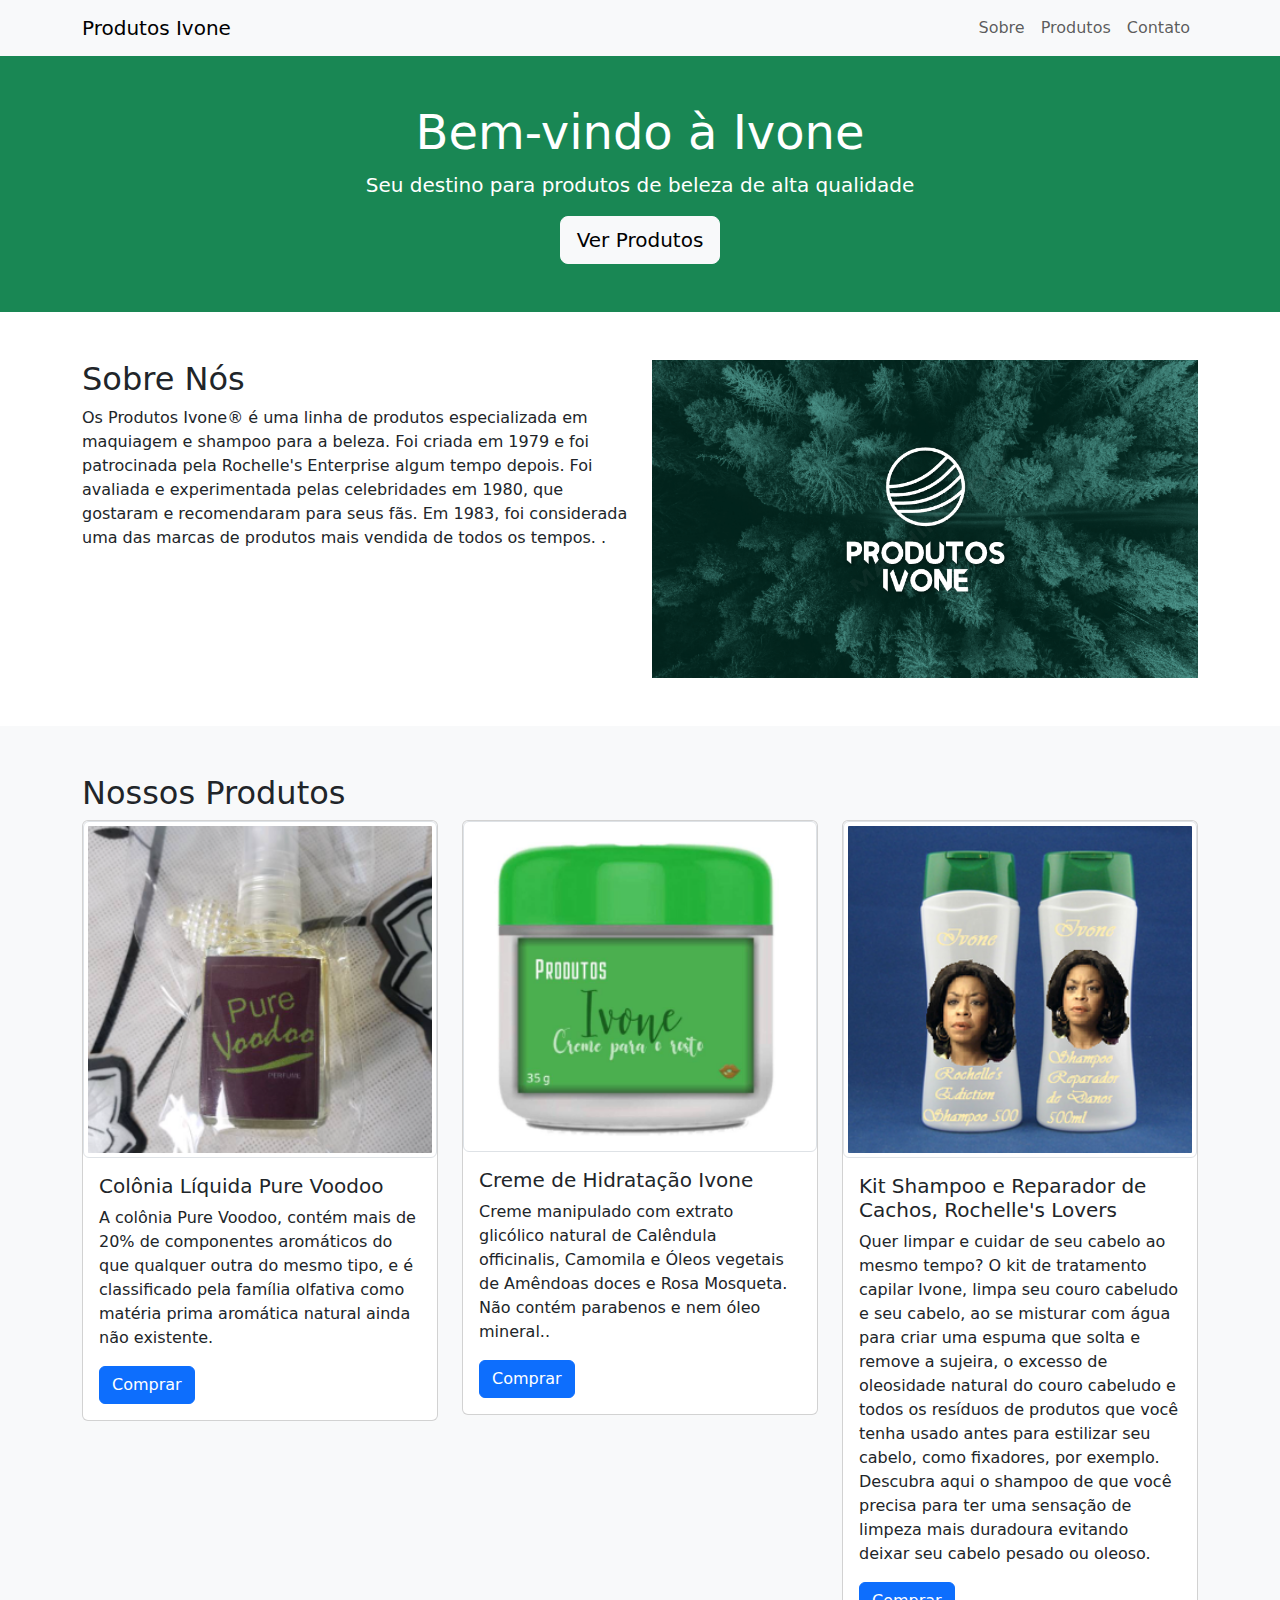
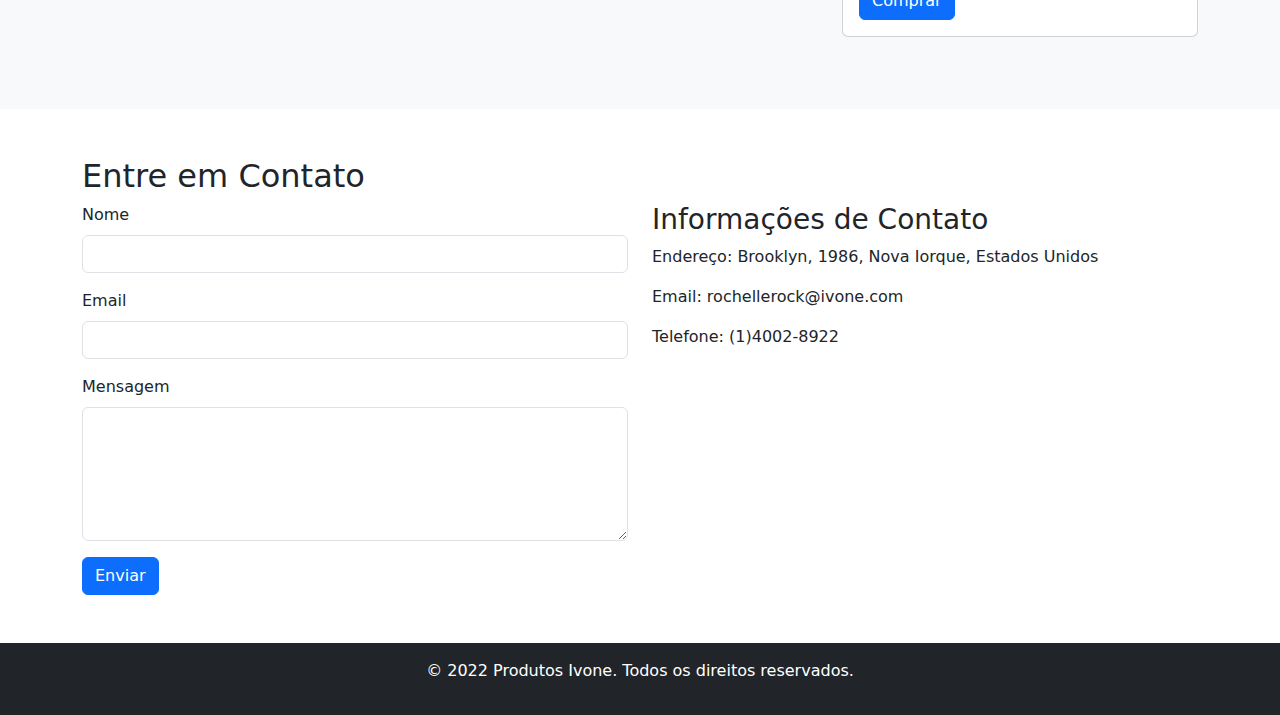
<file: exercicio_bootstrap/index.html>
<!DOCTYPE html>
<html lang="pt-br">

<head>
  <meta charset="UTF-8">
  <meta name="viewport" content="width=device-width, initial-scale=1.0">
  <title>Produtos Ivone</title>
  <link rel="stylesheet" href="https://cdn.jsdelivr.net/npm/bootstrap@5.1.3/dist/css/bootstrap.min.css">
</head>

<body>
  <nav class="navbar navbar-expand-lg navbar-light bg-light">
    <div class="container">
      <a class="navbar-brand" href="#">Produtos Ivone</a>
      <button class="navbar-toggler" type="button" data-bs-toggle="collapse" data-bs-target="#navbarNav"
        aria-controls="navbarNav" aria-expanded="false" aria-label="Toggle navigation">
        <span class="navbar-toggler-icon"></span>
      </button>
      <div class="collapse navbar-collapse" id="navbarNav">
        <ul class="navbar-nav ms-auto">
          <li class="nav-item">
            <a class="nav-link" href="#about">Sobre</a>
          </li>
          <li class="nav-item">
            <a class="nav-link" href="#products">Produtos</a>
          </li>
          <li class="nav-item">
            <a class="nav-link" href="#contact">Contato</a>
          </li>
        </ul>
      </div>
    </div>
  </nav>

  <header class="bg-success text-white text-center py-5">
    <h1 class="display-5">Bem-vindo à Ivone</h1>
    <p class="lead">Seu destino para produtos de beleza de alta qualidade</p>
    <a href="#products" class="btn btn-light btn-lg">Ver Produtos</a>
  </header>

  <section id="about" class="py-5">
    <div class="container">
      <div class="row">
        <div class="col-md-6">
          <h2>Sobre Nós</h2>
          <p>Os Produtos Ivone® é uma linha de produtos especializada em maquiagem e shampoo para a beleza. Foi criada em 1979 e foi patrocinada pela Rochelle's Enterprise algum tempo depois. Foi avaliada e experimentada pelas celebridades em 1980, que gostaram e recomendaram para seus fãs. Em 1983, foi considerada uma das marcas de produtos mais vendida de todos os tempos. .</p>
        </div>
        <div class="col-md-6">
          <img src="imagens/imagem1.jpg" alt="Sobre" class="img-fluid">
        </div>
      </div>
    </div>
  </section>

  <section id="products" class="bg-light py-5">
    <div class="container">
      <h2>Nossos Produtos</h2>
      <div class="row">
        <div class="col-md-4">
          <div class="card mb-4">
            <img src="imagens/imagem2.png" alt="Produto 1" class="img-thumbnail">
            <div class="card-body">
              <h5 class="card-title">Colônia Líquida Pure Voodoo</h5>
              <p class="card-text">A colônia Pure Voodoo, contém mais de 20% de componentes aromáticos do que qualquer outra do mesmo tipo, e é classificado pela família olfativa como matéria prima aromática natural ainda não existente.</p>
              <a href="#" class="btn btn-primary">Comprar</a>
            </div>
          </div>
        </div>
        <div class="col-md-4">
          <div class="card mb-4">
            <img src="imagens/imagem3.png" alt="Produto 2" class="img-thumbnail">
            <div class="card-body">
              <h5 class="card-title">Creme de Hidratação Ivone</h5>
              <p class="card-text">Creme manipulado com extrato glicólico natural de Calêndula officinalis, Camomila e Óleos vegetais de Amêndoas doces e Rosa Mosqueta. Não contém parabenos e nem óleo mineral..</p>
              <a href="#" class="btn btn-primary">Comprar</a>
            </div>
          </div>
        </div>
        <div class="col-md-4">
          <div class="card mb-4">
            <img src="imagens/imagem4.jpg" alt="Produto 3" class="img-thumbnail">
            <div class="card-body">
              <h5 class="card-title">Kit Shampoo e Reparador de Cachos, Rochelle's Lovers</h5>
              <p class="card-text">Quer limpar e cuidar de seu cabelo ao mesmo tempo? O kit de tratamento capilar Ivone, limpa seu couro cabeludo e seu cabelo, ao se misturar com água para criar uma espuma que solta e remove a sujeira, o excesso de oleosidade natural do couro cabeludo e todos os resíduos de produtos que você tenha usado antes para estilizar seu cabelo, como fixadores, por exemplo. Descubra aqui o shampoo de que você precisa para ter uma sensação de limpeza mais duradoura evitando deixar seu cabelo pesado ou oleoso.</p>
              <a href="#" class="btn btn-primary">Comprar</a>
            </div>
          </div>
        </div>
      </div>
    </div>
  </section>

  <section id="contact" class="py-5">
    <div class="container">
      <h2>Entre em Contato</h2>
      <div class="row">
        <div class="col-md-6">
          <form>
            <div class="mb-3">
              <label for="name" class="form-label">Nome</label>
              <input type="text" class="form-control" id="name" required>
            </div>
            <div class="mb-3">
              <label for="email" class="form-label">Email</label>
              <input type="email" class="form-control" id="email" required>
            </div>
            <div class="mb-3">
              <label for="message" class="form-label">Mensagem</label>
              <textarea class="form-control" id="message" rows="5" required></textarea>
            </div>
            <button type="submit" class="btn btn-primary">Enviar</button>
          </form>
        </div>
        <div class="col-md-6">
          <h3>Informações de Contato</h3>
          <p>Endereço: Brooklyn, 1986, Nova Iorque, Estados Unidos</p>
          <p>Email: rochellerock@ivone.com</p>
          <p>Telefone: (1)4002-8922</p>
        </div>
      </div>
    </div>
  </section>

  <footer class="bg-dark text-white text-center py-3">
    <p>&copy; 2022 Produtos Ivone. Todos os direitos reservados.</p>
  </footer>

  <script src="https://cdn.jsdelivr.net/npm/bootstrap@5.1.3/dist/js/bootstrap.bundle.min.js"></script>
</body>
</file>
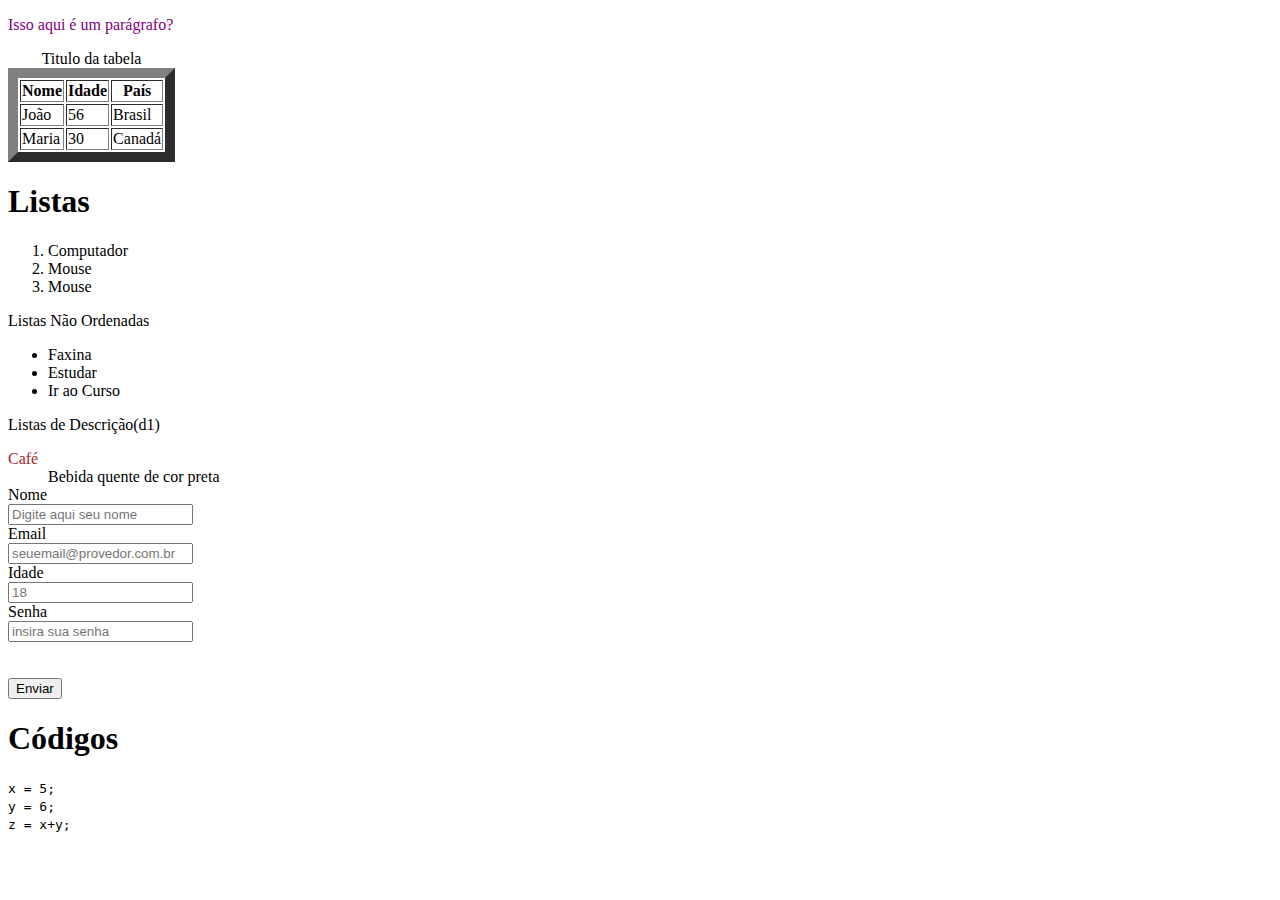
<file: primeira_aula/index.html>
<!DOCTYPE html>
<html lang="en">

<head>
    <meta charset="UTF-8">
    <meta http-equiv="X-UA-Compatible" content="IE=edge">
    <meta name="viewport" content="width=device-width, initial-scale=1.0">
    <title>Document</title>
</head>

<body>
    <p>
        <font color="purple">Isso aqui é um parágrafo?</font>
    </p>
    <table border="10">
        <caption>Titulo da tabela</caption>
        <tr>
            <th>Nome</th>
            <th>Idade</th>
            <th>País</th>
        </tr>
        <tr>
            <td>João</td>
            <td>56</td>
            <td>Brasil</td>
        </tr>
        <tr>
            <td>Maria</td>
            <td>30</td>
            <td>Canadá</td>
        </tr>

    </table>

    <h1>Listas</h1>
    <ol>
        <li>Computador</li>
        <li>Mouse</li>
        <li>Mouse</li>
    </ol>

    <p>Listas Não Ordenadas</p>
    <ul>
        <li>Faxina</li>
        <li>Estudar</li>
        <li>Ir ao Curso</li>

    </ul>

    <p>Listas de Descrição(d1)</p>
    <d1>
        <dt>
            <font color="brown">Café</font>
        </dt>
        <dd>Bebida quente de cor preta</dd>
    </d1>

    <form action = "#">
        <label for = "nome">Nome</label><br>
        <input type = "text" id = "nome" name = "nome" placeholder = "Digite aqui seu nome"><br>
        <label for= "email">Email</label><br>
        <input type= "email" id = "email" name= "email" placeholder="seuemail@provedor.com.br"><br>
        <label for= "idade">Idade</label><br>
            <input type = "number" id ="idade" name = "idade" placeholder = "18"><br>
            <label for="Senha">Senha</label><br>
            <input type = "password" id = "senha" name = "senha" placeholder = "insira sua senha"><br>
        <br><br>
        <input type = "submit" value = "Enviar">
    </form>

        <h1>Códigos</h1>
        <code>
            x = 5;<br>
            y = 6;<br>
            z = x+y;<br>
        </code>
</body>

</html>
</file>
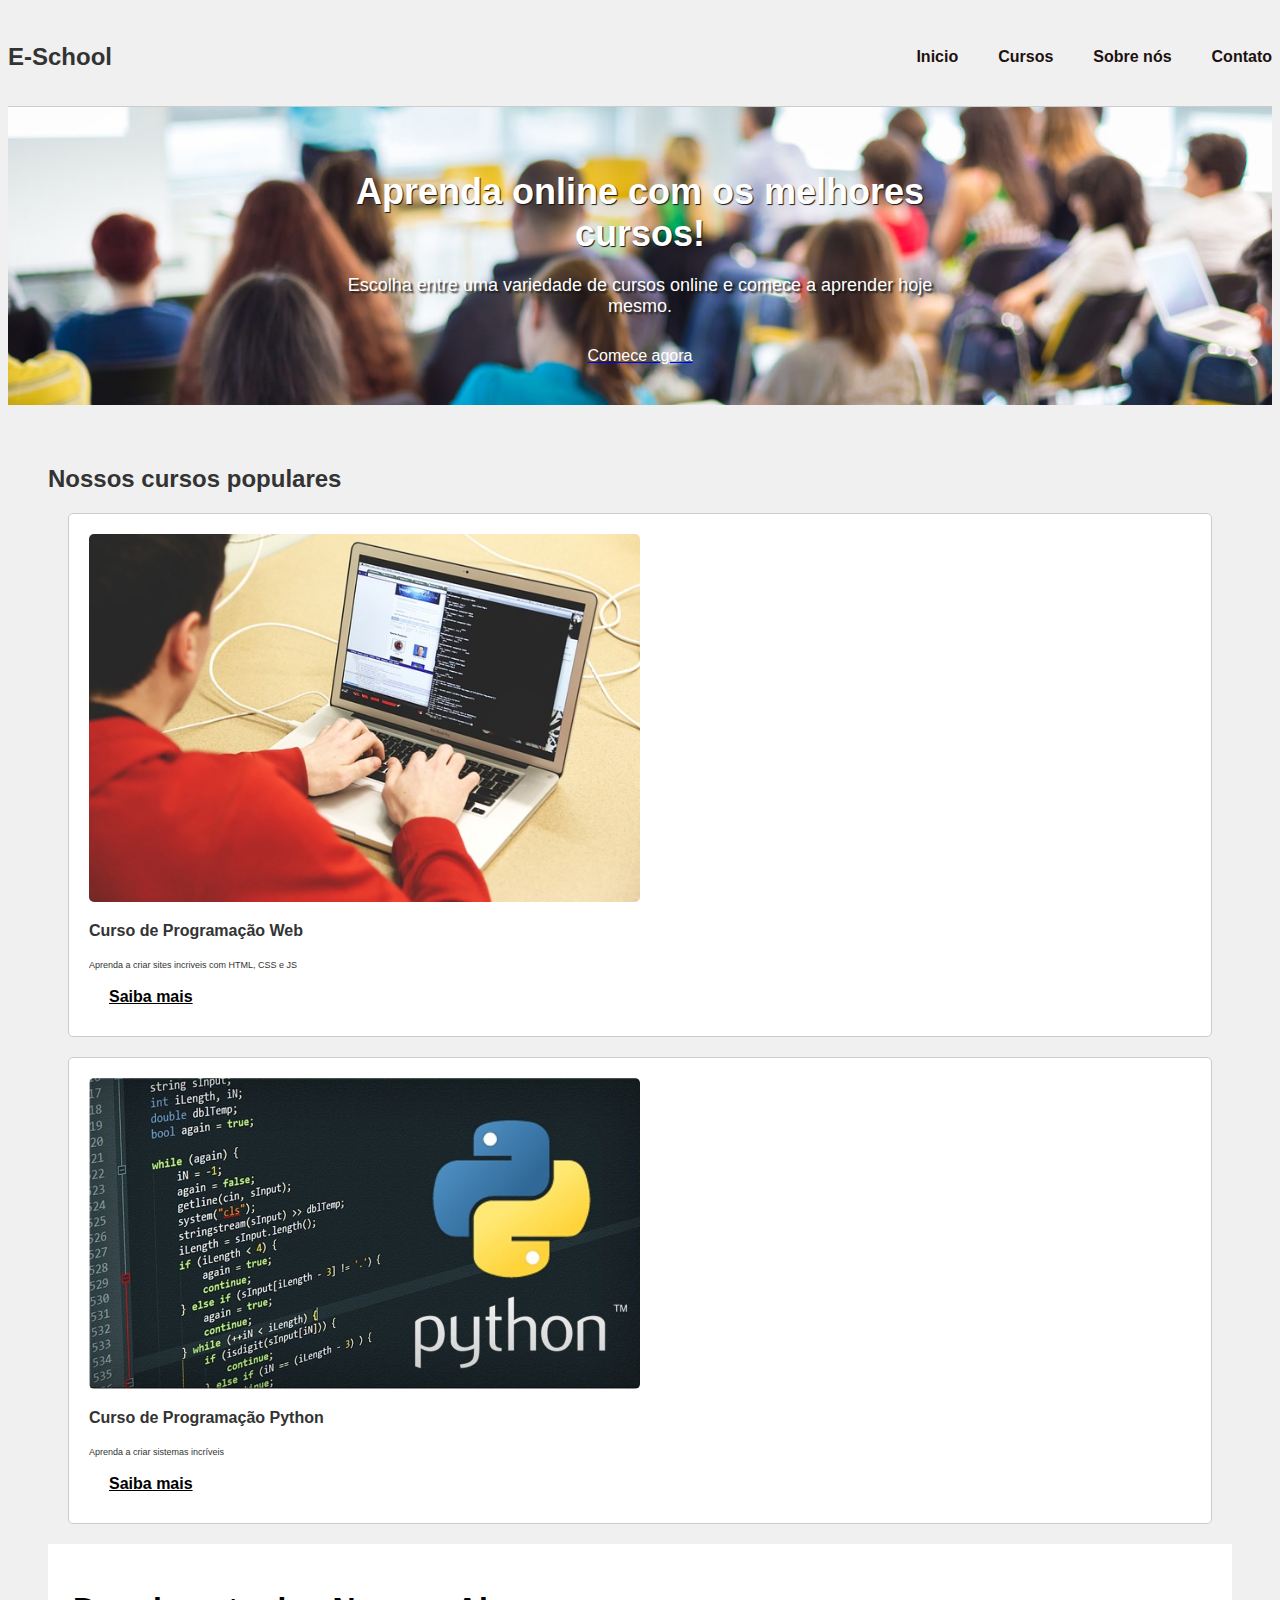
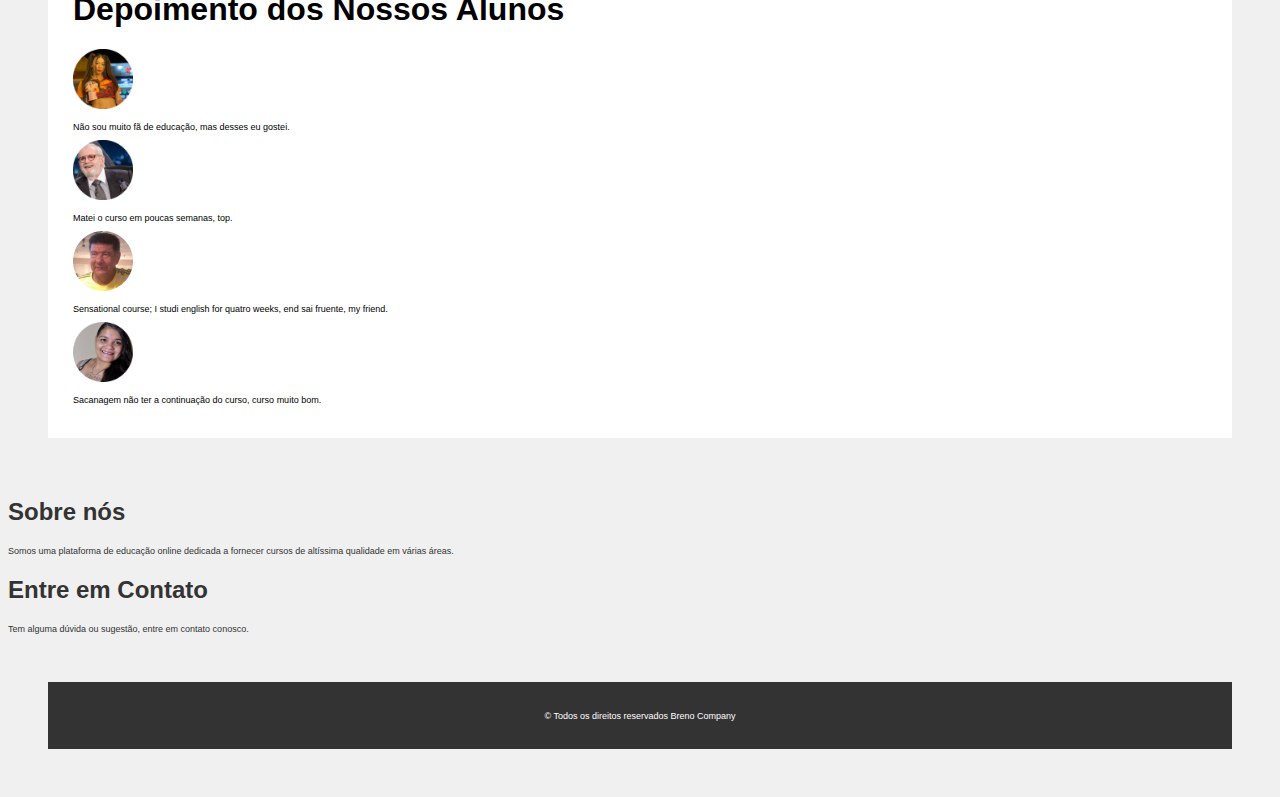
<file: terceiro_exemplo/index.html>
<!DOCTYPE html>
<html lang="pt-br">
<head>
    <meta charset="UTF-8">
    <meta http-equiv="X-UA-Compatible" content="IE=edge">
    <meta name="viewport" content="width=device-width, initial-scale=1.0">
    <title>E-School</title>

    <link rel="stylesheet" href="css/style.css">
</head>
<body>
    
     <header>
         <nav>
             <div class="logo">E-School</div>
             <ul>
                 <li><a href="#">Inicio</a></li>
                 <li><a href="#">Cursos</a></li>
                 <li><a href="#">Sobre nós</a></li>
                 <li><a href="Contato.html">Contato</a></li>
             </ul>
         </nav>
     </header>

     <main>
         <section class="escola">
             <div class="escola-content">
                   <h1>Aprenda online com os melhores cursos!</h1>
                   <p>Escolha entre uma variedade de cursos online e
                      comece a aprender hoje mesmo.
                   </p>
                   <a href="#"><font color = "white">Comece agora</font></a>
             </div>

         </section>

         <section>
             <h2>Nossos cursos populares</h2>
             <div class="curso-card">
                 <img src="imagens/programando.jpg">
                 <h3>Curso de Programação Web</h3>
                 <p>Aprenda a criar sites incriveis com HTML, CSS e JS</p>
                 <a href="#" class="btn-aprenda">Saiba mais</a>
            </div>

                 <div class="curso-card">
                    <img src="imagens/python.jpg">
                    <h3>Curso de Programação Python</h3>
                    <p>Aprenda a criar sistemas incríveis</p>
                    <a href="#" class="btn-aprenda">Saiba mais</a>
             </div>
    
            <section class = "Depoimentos">
               <h1>Depoimento dos Nossos Alunos</h1>
               
                <img src="imagens/aluno1.jpg">
                <p>Não sou muito fã de educação, mas desses eu gostei.</p>
                <img src = "imagens/aluno2.jpg">
                <p>Matei o curso em poucas semanas, top.</p>
                <img src = "imagens/aluno3.jpg">
                <p>Sensational course; I studi english for quatro weeks, end sai fruente, my friend.</p>
                <img src="imagens/aluno4.jpg">
                <p>Sacanagem não ter a continuação do curso, curso muito bom.</p>
            </section>
              </section>

        </section class = "about">
        <h2>Sobre nós</h2>
        <p>
            Somos uma plataforma de educação online 
            dedicada a fornecer cursos de altíssima qualidade
            em várias áreas.

        </p>

    </section>

</section class = "Contato">
<h2>Entre em Contato</h2>
<p>
    Tem alguma dúvida ou sugestão, entre em contato conosco.



<section>
    <footer>
        <p>&copy Todos os direitos reservados Breno Company</p>
    </footer>


</section>

     </main:>

</body>
</html>
</file>
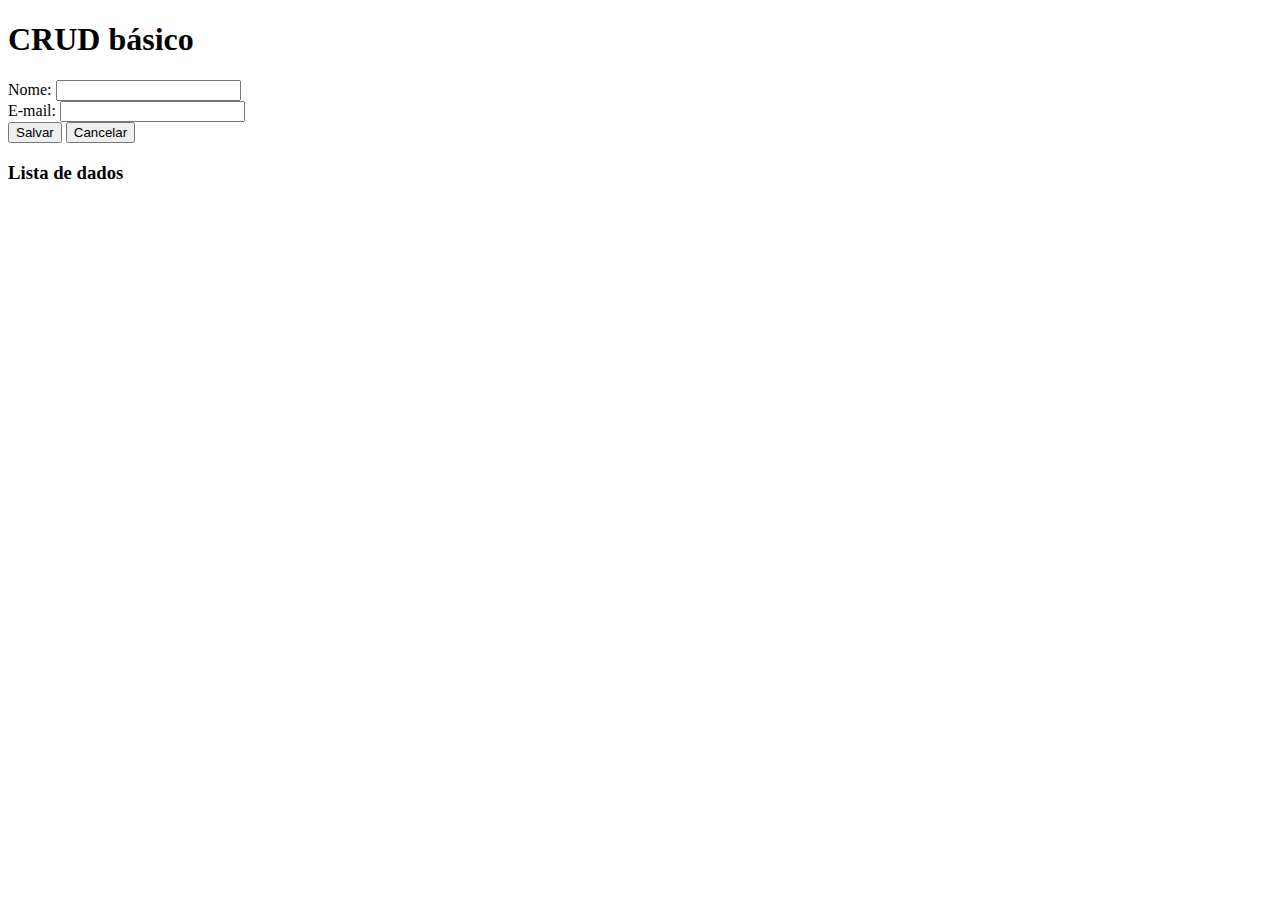
<file: introdução_JS/exemplo_crud/index.html>
<!DOCTYPE html>
<html lang="en">
<head>
    <meta charset="UTF-8">
    <meta http-equiv="X-UA-Compatible" content="IE=edge">
    <meta name="viewport" content="width=device-width, initial-scale=1.0">
    
    <link href="https://cdn.jsdelivr.net/npm/bootstrap@5.3.2/dist/css/bootstrap.min.css" rel="stylesheet" integrity="sha384-T3c6CoIi6uLrA9TneNEoa7RxnatzjcDSCmG1MXxSR1GAsXEV/Dwwykc2MPK8M2HN" crossorigin="anonymous">
    
    <title>CRUD JavaScript</title>
</head>
<body>
    
    <div class="container mt-5">

        <h1>CRUD básico</h1>
        <div class="row mt-4">
            <div class="col-md-6">
                <form id="crud-form">
                    <div class="mb-3">
                        <label for="nome" class="form-label">Nome:</label>
                        <input type="text" id="nome" class="form-control" required>
                    </div>

                    <div class="mb-3">
                        <label for="email" class="form-label">E-mail:</label>
                        <input type="email" id="email" class="form-control" required>
                    </div>
                    <input type="hidden" id="edit-index" value="-1">
                    <button type="submit" class="btn btn-primary">Salvar</button>
                    <button type="button" class="btn btn-danger" onclick="limparFormulario()">Cancelar</button>
                </form>
            </div>

            <div class="col-md-6">
                <h3>Lista de dados</h3>
                <ul id="listar-dados">
                    <!--os dados serão exibidos-->
                </ul>
            </div>
        </div>

    </div>
    <script src="js/script.js"></script>
    <script src="https://cdn.jsdelivr.net/npm/bootstrap@5.3.2/dist/js/bootstrap.bundle.min.js" integrity="sha384-C6RzsynM9kWDrMNeT87bh95OGNyZPhcTNXj1NW7RuBCsyN/o0jlpcV8Qyq46cDfL" crossorigin="anonymous"></script>
</body>
</html>
</file>
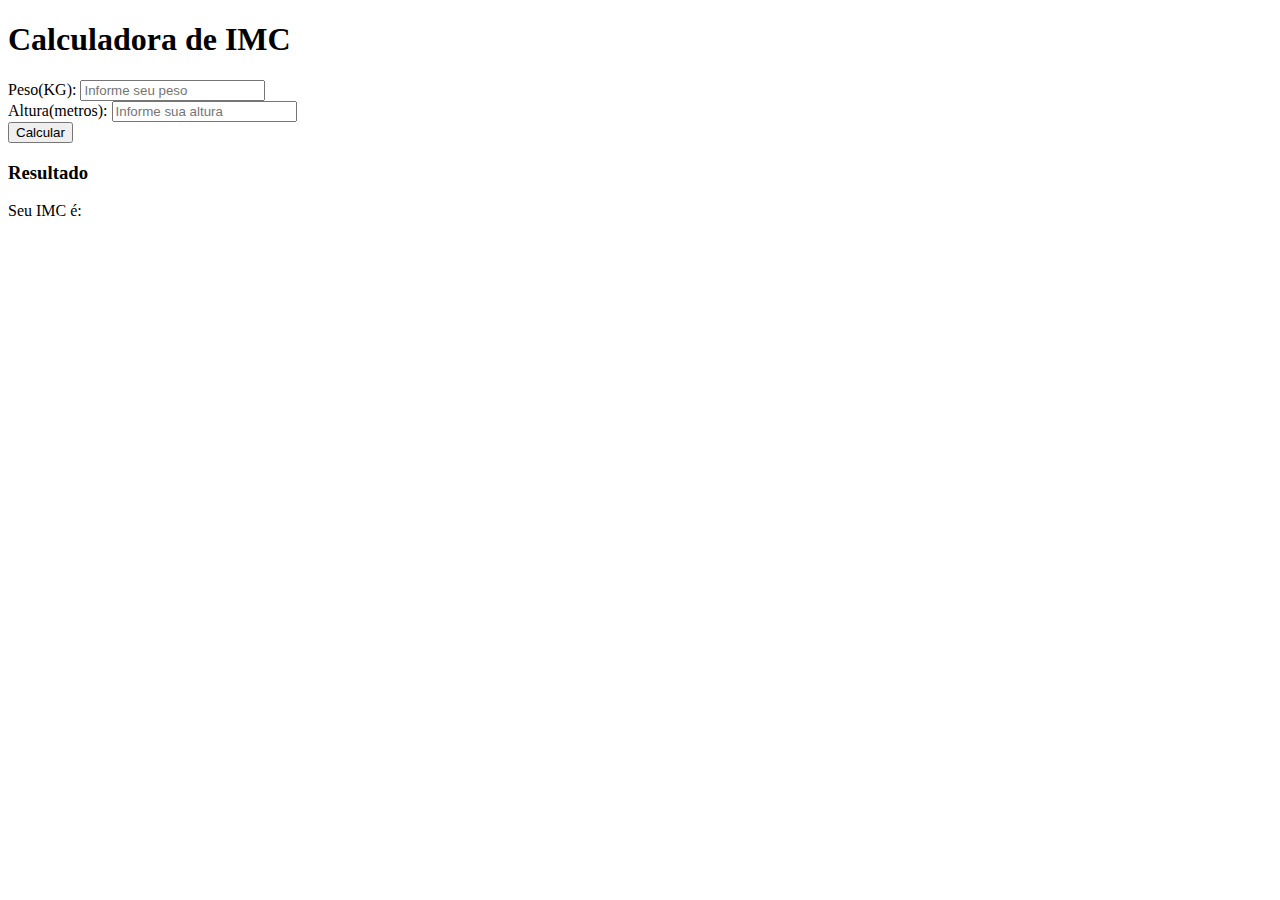
<file: introdução_JS/projeto_imc_js/index.html>
<!DOCTYPE html>
<html lang="pt-br">

<head>
    <meta charset="UTF-8">
    <meta http-equiv="X-UA-Compatible" content="IE=edge">
    <meta name="viewport" content="width=device-width, initial-scale=1.0">
    <link href="https://cdn.jsdelivr.net/npm/bootstrap@5.3.2/dist/css/bootstrap.min.css" rel="stylesheet"
        integrity="sha384-T3c6CoIi6uLrA9TneNEoa7RxnatzjcDSCmG1MXxSR1GAsXEV/Dwwykc2MPK8M2HN" crossorigin="anonymous">
    <title>Calculadora IMC</title>
</head>

<body>
    <div class="container mt-5">
        <h1 class="text-center">Calculadora de IMC</h1>

        <div class="row justify-content-center mt-4">
            <div class="col-md-4">
                <div class="form-group">
                    <label for="peso">Peso(KG):</label>
                    <input type="number" class="form-control" id="peso" placeholder="Informe seu peso" step="0.01">
                </div>
                <div class="form-group">
                    <label for="altura">Altura(metros):</label>
                    <input type="number" class="form-control" id="altura" placeholder="Informe sua altura" step="0.01">
                </div>
            </div>
        </div>

        <button class="btn btn-primary mt-3" onclick="calcularIMC()">Calcular</button>
        <div class="mt-3">
            <h3>Resultado</h3>
            <p>Seu IMC é: <span id="resultado"></span></p>
            <p id="mensagem"></p>
        </div>
    </div>

    <script src = "js/script.js"></script>
    <script src="https://cdn.jsdelivr.net/npm/bootstrap@5.3.2/dist/js/bootstrap.bundle.min.js"
        integrity="sha384-C6RzsynM9kWDrMNeT87bh95OGNyZPhcTNXj1NW7RuBCsyN/o0jlpcV8Qyq46cDfL"
        crossorigin="anonymous"></script>
</body>

</html>
</file>
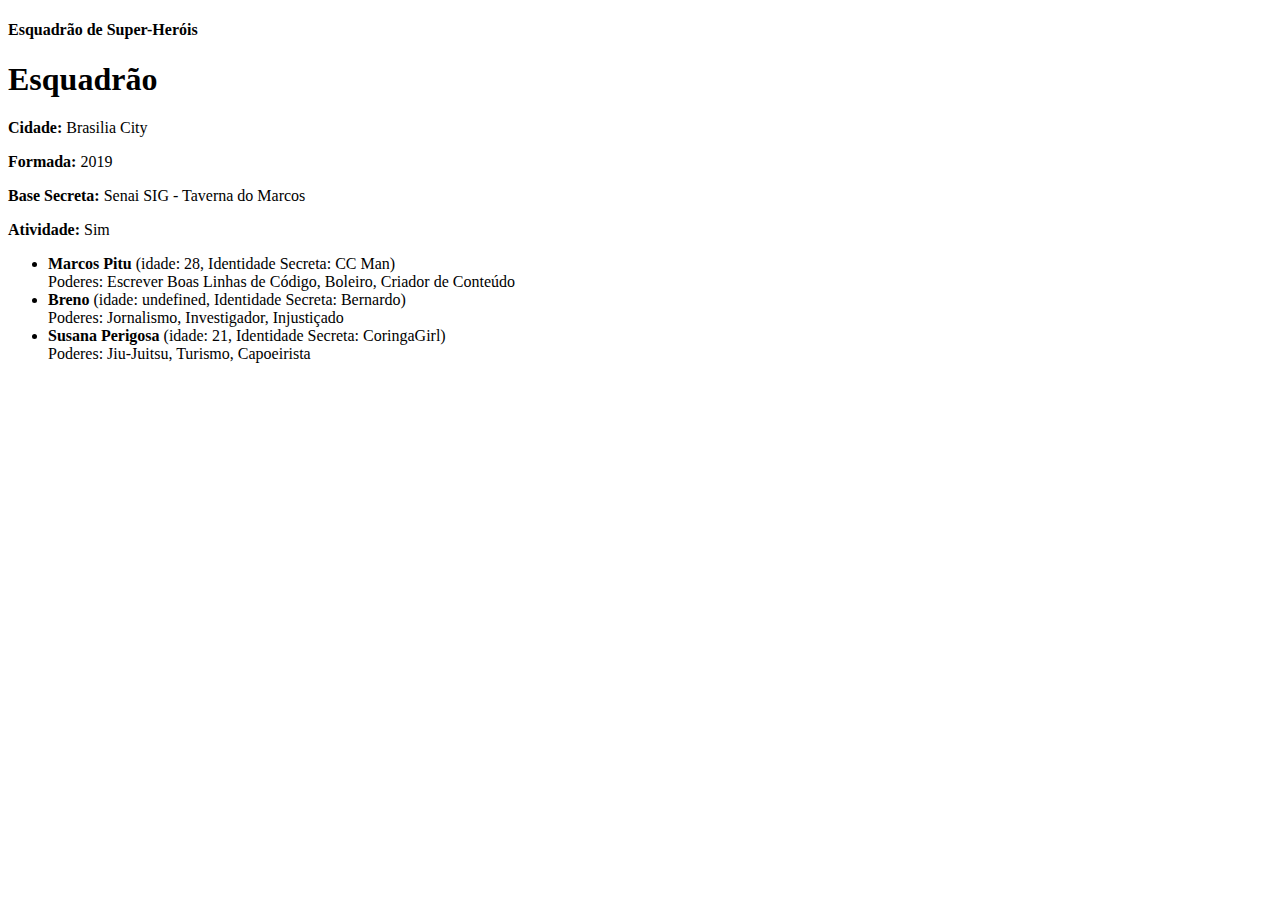
<file: introdução_JS/projeto_superhero/index.html>
<!DOCTYPE html>
<html lang="en">
<head>
    <meta charset="UTF-8">
    <meta http-equiv="X-UA-Compatible" content="IE=edge">
    <meta name="viewport" content="width=device-width, initial-scale=1.0">
    <link href="https://cdn.jsdelivr.net/npm/bootstrap@5.3.2/dist/css/bootstrap.min.css" rel="stylesheet" integrity="sha384-T3c6CoIi6uLrA9TneNEoa7RxnatzjcDSCmG1MXxSR1GAsXEV/Dwwykc2MPK8M2HN" crossorigin="anonymous">
    <title>Documents</title>
</head>
<body>

    <h4 class = "text-center">Esquadrão de Super-Heróis</h4>

    <div class="container mt-5">
        <h1>Esquadrão</h1>
        <p><strong>Cidade: </strong> Brasilia City</p>
        <p><strong>Formada: </strong>2019</p>
        <p><strong>Base Secreta: </strong>Senai SIG - Taverna do Marcos</p>
        <p><strong>Atividade: </strong>Sim</p>
        <ul id = "superheroes-list" class = "list-group">
            
        </ul>

    </div>
    <script src = introdução_JS\projeto_superhero\js\superheroes.js></script>
    <script src="https://cdn.jsdelivr.net/npm/bootstrap@5.3.2/dist/js/bootstrap.bundle.min.js" integrity="sha384-C6RzsynM9kWDrMNeT87bh95OGNyZPhcTNXj1NW7RuBCsyN/o0jlpcV8Qyq46cDfL" crossorigin="anonymous"></script>

</body>
</html>
</file>
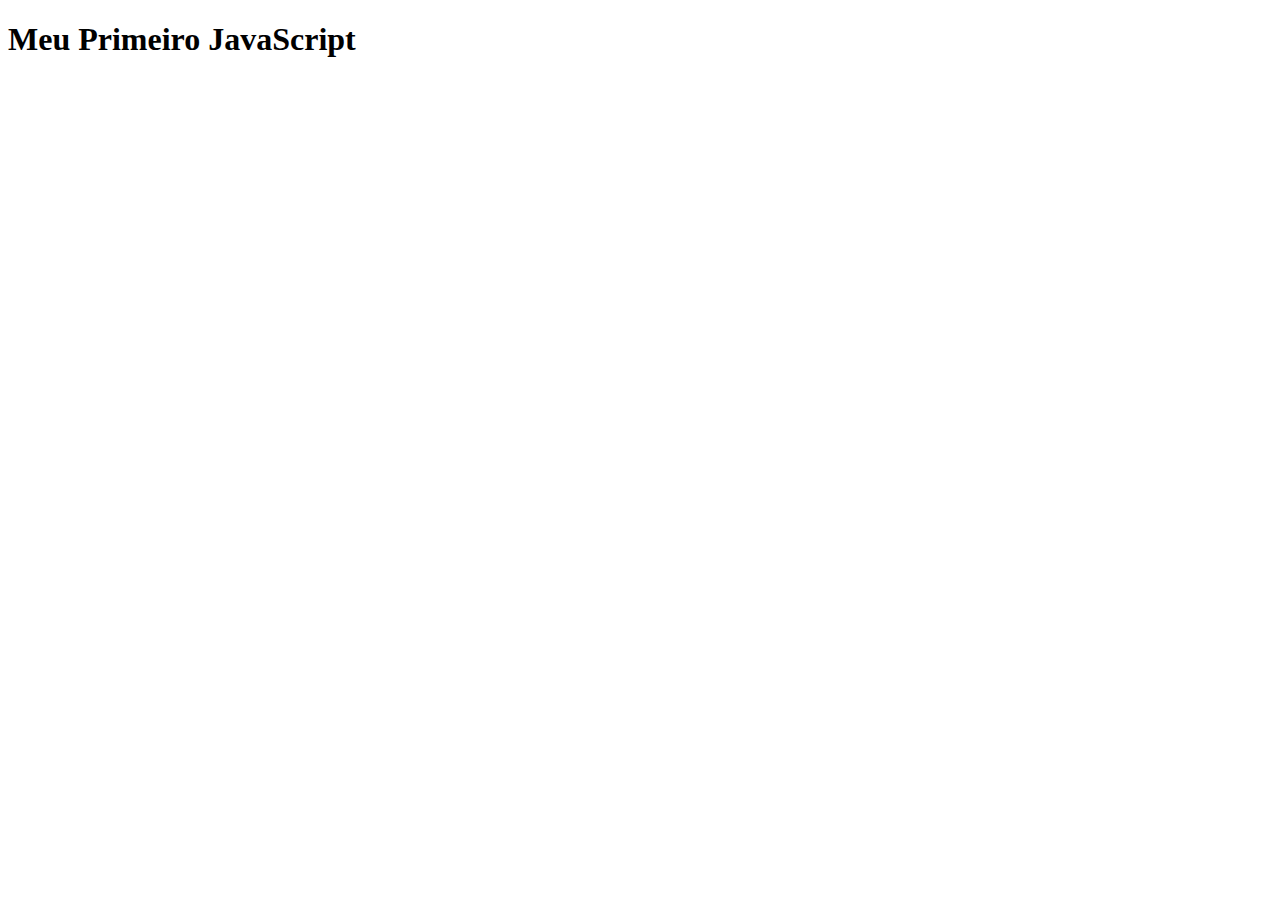
<file: introdução_JS/segundo_js/index.html>
<!DOCTYPE html>
<html lang="en">
<head>
    <meta charset="UTF-8">
    <meta http-equiv="X-UA-Compatible" content="IE=edge">
    <meta name="viewport" content="width=device-width, initial-scale=1.0">
    <title>Teste JS</title>
</head>
<body>
    <h1 id="primeiro">Meu Primeiro JavaScript</h1>

    <script>
        src = "js/script.js"
    </script>
</body>
</html>
</file>
<file: terceiro_exemplo/css/style.css>
body ul, li, a{
    margin: 0;
    padding: 0;
}

body{
    font-family: Arial, sans-serif;
    background-color: #f0f0f0;
    color: #333;
}

header{
    background-color: #f0f0f0;
    border-bottom: 1px solid #ccc;
    padding: 20px 0;
}

nav{
    max-width: 100%;
    margin: 0 auto;
    display: flex;
    justify-content: space-between;
    align-items: center
}

.logo{
    font-size: 24px;
    font-weight: bold;
    color: #333;
}

nav ul{
    list-style-type: none;
    display: flex;
}

nav ul li{
    margin: 20px;
}

nav ul li:last-child{
    margin-right: 0;
}

nav ul li a{
    text-decoration: none;
    color: rgb(29, 17, 17);
    font-weight: bold;
}

section{
    padding: 40px;
}

.escola{
    background-image: url("../imagens/curso.jpg");
    background-size: cover;
    background-position: center;
    color:rgb(0, 0, 0);
    text-align: center;
}

.escola-content{
    max-width: 600px;
    margin: 0 auto;
}

.escola h1{
    font-size: 36px;
    margin-bottom: 20px;
    color: white;
    text-shadow:  1px 1px 1px #141414;
}

.escola p{
    font-size: 18px;
    margin-bottom: 30px;
    color: white;
    text-shadow: 2px 2px 2px #141414;
}

.btn-aprenda{
    display: inline-block;
    background-color: rgb(255, 255, 255);
    color: #000000;
    padding: 10px 20px;
    text-align: none;
    font-weight: bold;
    border: 10px;
    transition: background-color 0.3s;
}

.btn-aprende:hover{
    background-color: rgb(0, 0, 0);
}
.cursos{
    max-width: 960px;
    margin: 0 auto;
    text-align: center;
}
.cursos h2{
font-size: 24px;
margin-bottom: 40px;

}

.curso-card{
    background-color: #fff;
    border: 1px solid #ccc;
    border-radius: 5px;
    padding: 20px;
    margin: 20px;
    text-align: left;
    transition: transorm 0.3s;

}

.curso-card:hover{
    transform: translateY(-5px);

}

.curso-card img{
    max-width: 50%;
    height: auto;
    border-radius: 5px;

}

.curso-card h3, p{
    font-size: 16px;
    margin-bottom: 20px;
}

.about{
    max-width: 960px;
    margin: 0 auto;

}

.contato{
    background-color: #333;
    color: #fff;
    text-align: center;
    padding: 60px 0;


}

.contato h2{
    font-size: 24px;
    margin-bottom: 30px

}

.contato p, span{
    font-size: 18px;
    margin-bottom: 40px;

}

footer{
    background-color: #333;
    color: #fff;
    text-align: center;
    padding: 20px;

}

.Depoimentos{
    background-color: rgb(255, 255, 255);
    color: rgb(0, 0, 0);
    padding: 25px;
    text-align: auto;

}

.Depoimentos img{
    height: 60px;
    width: 60px;

}

.Depoimentos h3, p{
font-size: 9px;
margin-bottom: 8px;

}
</file>
